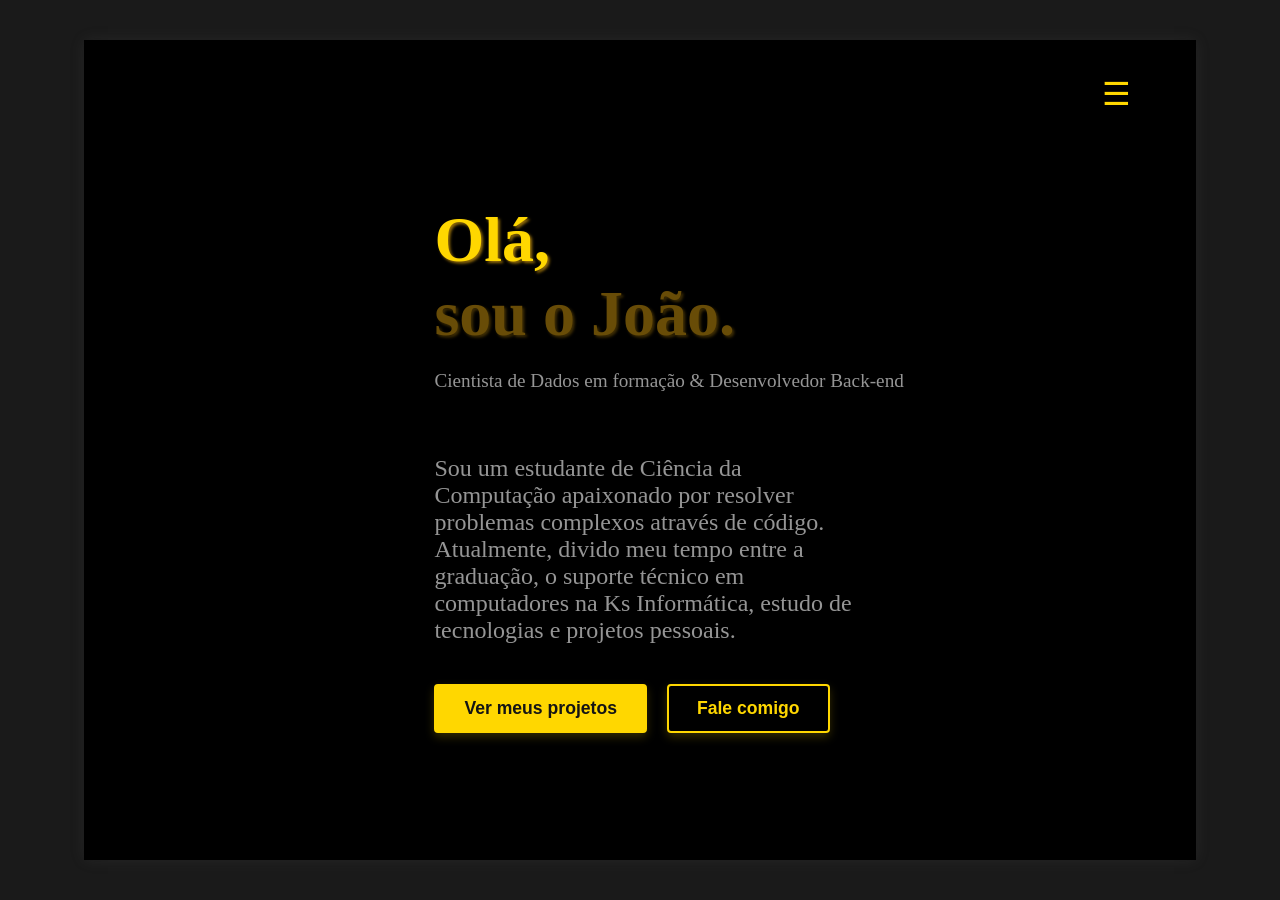
<file: index.html>
<!DOCTYPE html>
<html lang="pt-br">
<head>
    <meta charset="UTF-8">
    <meta name="viewport" content="width=device-width, initial-scale=1.0">
    <title>Home - João Victor</title>
    <link rel="stylesheet" href="estilo.css">
</head>
<body>
<div class="container-papel">
    <div class="grid">
        
        <nav class="menu-container">
            <div id="btn-menu" class="hamburguer">☰</div> 
            <ul id="menu-lista" class="lista-links">
                <li><a href="portifolio.html">Portfólio</a></li>
                <li><a href="sobreMim.html">Sobre Mim</a></li>
                <li><a href="contato.html">Contato</a></li>
                <li><a href="formacao.html">Formação</a></li>
            </ul>
        </nav>

        <div class="cabecalho">
            <h1 class="nome">Olá,<span><br>sou o João.</span></h1>
            <p class="txt-medio">Cientista de Dados em formação & Desenvolvedor Back-end</p>
        </div>

        <div class="area-principal">
            <p class="txt-grande">
                Sou um estudante de Ciência da Computação apaixonado por resolver problemas complexos através de código. Atualmente, divido meu tempo entre a graduação, o suporte técnico em computadores na Ks Informática, estudo de tecnologias e projetos pessoais.
            </p>
            
            <div class="acoes-home">
                <a href="portifolio.html" class="btn-dourado">Ver meus projetos</a>
                <a href="contato.html" class="btn-vazado">Fale comigo</a>
            </div>
        </div>

        </div>

    </div>
</div>

<script src="script.js"></script>
</body>
</html>
</file>
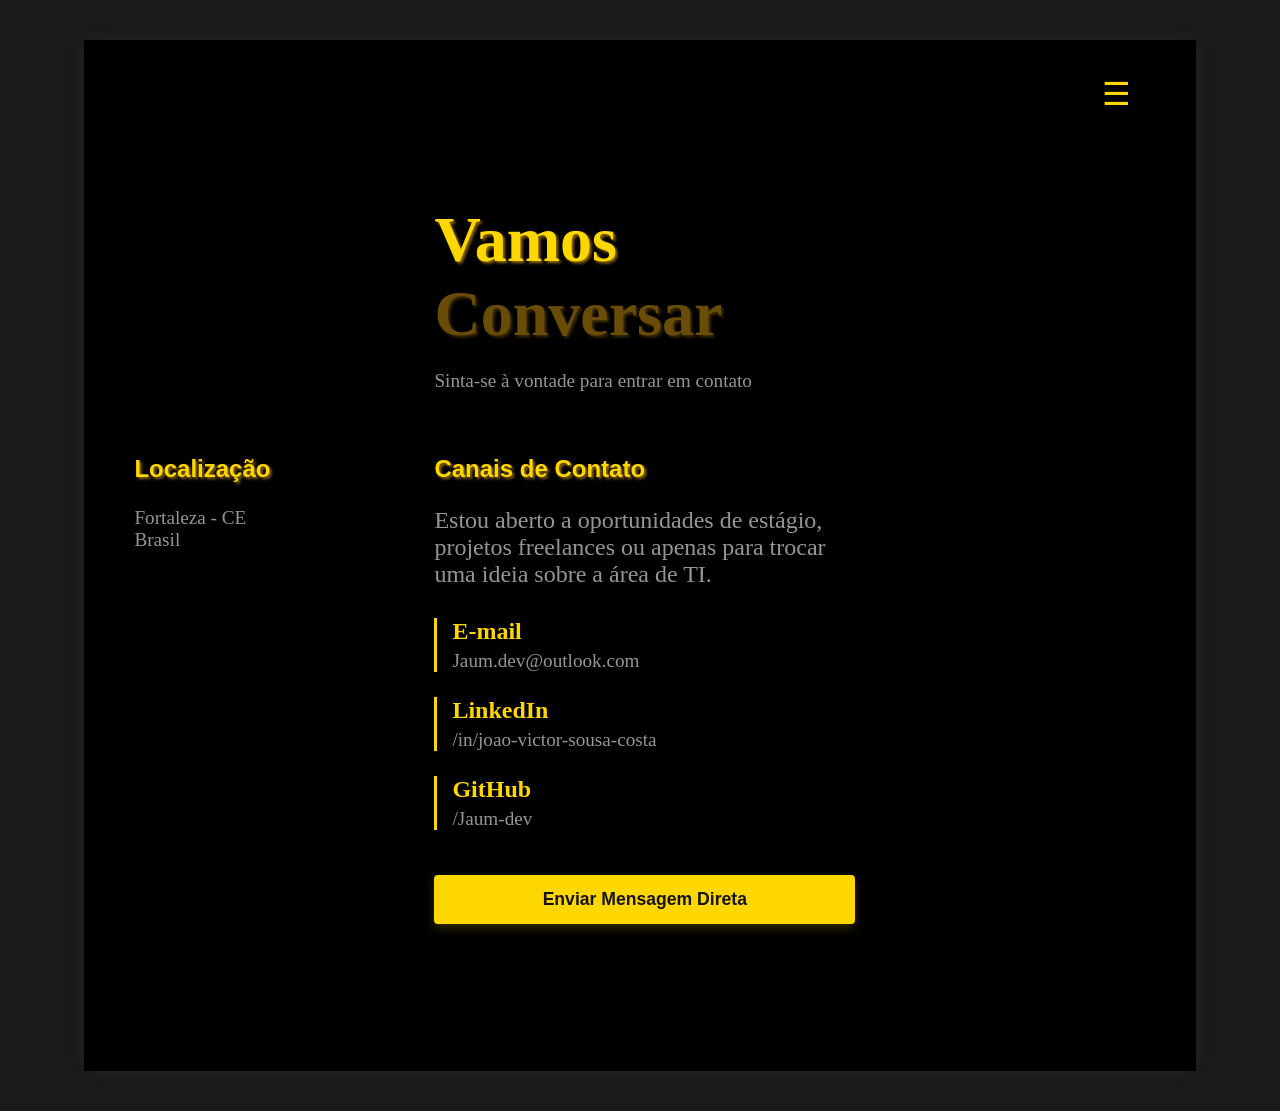
<file: contato.html>
<!DOCTYPE html>
<html lang="pt-br">
<head>
    <meta charset="UTF-8">
    <meta name="viewport" content="width=device-width, initial-scale=1.0">
    <title>Contato - João Victor</title>
    <link rel="stylesheet" href="estilo.css">
</head>
<body>
<div class="container-papel">
    <div class="grid">
        <nav class="menu-container">
            <div id="btn-menu" class="hamburguer">☰</div> 
            <ul id="menu-lista" class="lista-links">
                <li><a href="index.html">Home</a></li>
                <li><a href="portifolio.html">Portfólio</a></li>
                <li><a href="sobreMim.html">Sobre Mim</a></li>
                <li><a href="formacao.html">Formação</a></li>
            </ul>
        </nav>

        <div class="cabecalho">
            <h1 class="nome">Vamos<span><br>Conversar</span></h1>
            <p class="txt-medio">Sinta-se à vontade para entrar em contato</p>
        </div>

        <div class="area-principal">
            <h3 class="titulo1">Canais de Contato</h3>
            <p class="txt-grande">Estou aberto a oportunidades de estágio, projetos freelances ou apenas para trocar uma ideia sobre a área de TI.</p>
            
            <div class="contato-links">
                <div class="contato-item">
                    <h4 class="txt-grande">E-mail</h4>
                    <p class="txt-medio">Jaum.dev@outlook.com</p>
                </div>

                <div class="contato-item">
                    <h4 class="txt-grande">LinkedIn</h4>
                    <p class="txt-medio"><a href="https://www.linkedin.com/in/joao-victor-sousa-costa" target="_blank" style="color: #959595;">/in/joao-victor-sousa-costa</a></p>
                </div>
                <div class="contato-item">
                    <h4 class="txt-grande">GitHub</h4>
                    <p class="txt-medio"><a href="https://github.com/Jaum-dev" target="_blank" style="color: #959595;">/Jaum-dev</a></p>
                </div>
                
                <button id="abrir-form" class="btn-dourado" style="margin-top: 20px; cursor: pointer;">Enviar Mensagem Direta</button>
                <div id="modal-contato" class="modal">
                    <div class="modal-content">
                        <span class="fechar-modal">&times;</span>
                        <h3 style="margin-top: 0;">Mande uma mensagem</h3>
                        
                        <form id="form-contato">
                            <div class="campo">
                                <label for="nome">Nome:</label>
                                <input type="text" id="nome" placeholder="Seu nome completo">
                            </div>
                            
                            <div class="campo">
                                <label for="email">E-mail:</label>
                                <input type="email" id="email" placeholder="usuario@dominio.com">
                            </div>
                            
                            <div class="campo">
                                <label for="mensagem">Mensagem:</label>
                                <textarea id="mensagem" rows="4" placeholder="Como posso ajudar?"></textarea>
                            </div>
                            
                            <button type="submit" class="btn-dourado" style="width: 100%;">Enviar Agora</button>
                        </form>
                    </div>
                </div>
            </div>


        </div>

        <div class="barra-lateral">
            <div>
                <h3>Localização</h3>
                <p class="txt-medio">Fortaleza - CE<br>Brasil</p>
            </div>

        </div>

    </div>
</div>
<script src="script.js"></script>
</body>
</html>
</file>
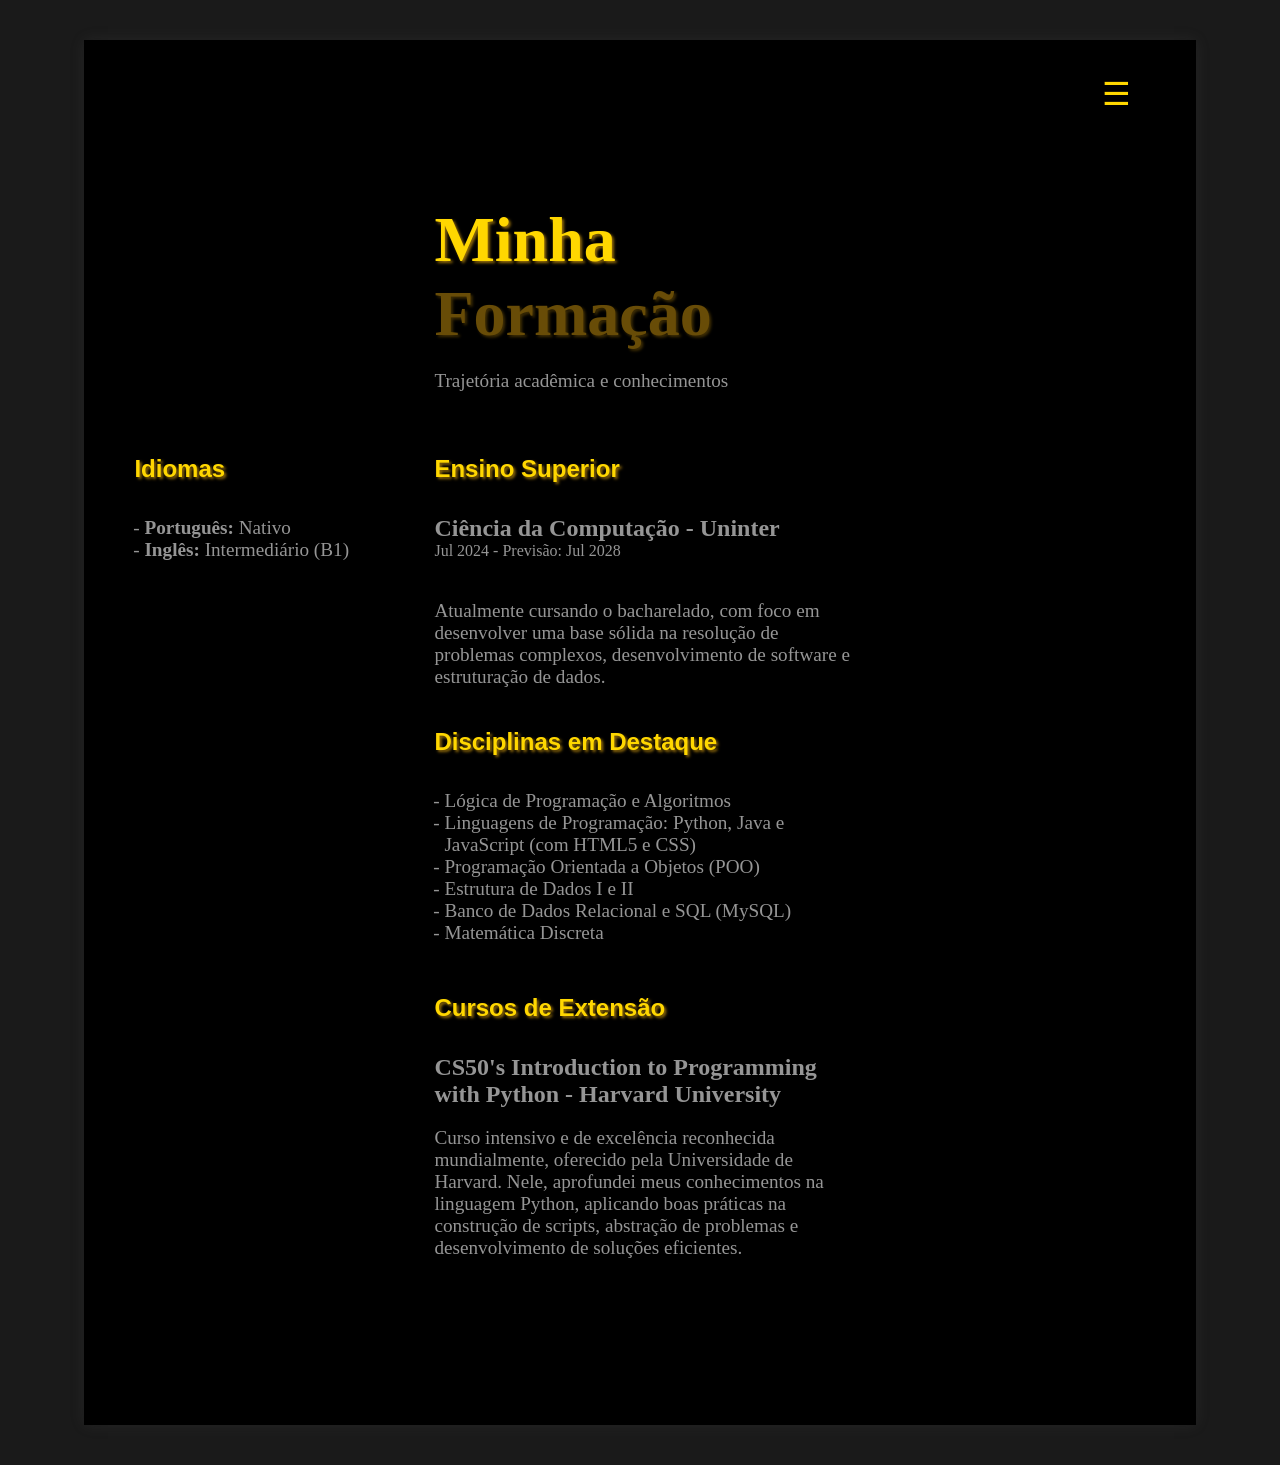
<file: formacao.html>
<!DOCTYPE html>
<html lang="pt-br">
<head>
    <meta charset="UTF-8">
    <meta name="viewport" content="width=device-width, initial-scale=1.0">
    <title>Formação - João Victor</title>
    <link rel="stylesheet" href="estilo.css">
</head>
<body>
<div class="container-papel">
    <div class="grid">
        
        <nav class="menu-container">
            <div id="btn-menu" class="hamburguer">☰</div> 
            <ul id="menu-lista" class="lista-links">
                <li><a href="index.html">Home</a></li>
                <li><a href="portifolio.html">Portfólio</a></li>
                <li><a href="sobreMim.html">Sobre Mim</a></li>
                <li><a href="contato.html">Contato</a></li>
            </ul>
        </nav>

        <div class="cabecalho">
            <h1 class="nome">Minha<span><br>Formação</span></h1>
            <p class="txt-medio">Trajetória acadêmica e conhecimentos</p>
        </div>

        <div class="area-principal">
            
            <h3 class="titulo1">Ensino Superior</h3>
            <h4 style="margin-bottom: 0; padding-bottom: 0;" class="txt-grande">
                Ciência da Computação - Uninter
            </h4>
            <p class="data">Jul 2024 - Previsão: Jul 2028</p>
            <p class="txt-medio">
                Atualmente cursando o bacharelado, com foco em desenvolver uma base sólida na resolução de problemas complexos, desenvolvimento de software e estruturação de dados.
            </p>

            <h3 class="titulo1" style="margin-top: 40px;">Disciplinas em Destaque</h3>
            <ul class="lista-generica txt-medio">
                <li>Lógica de Programação e Algoritmos</li>
                <li>Linguagens de Programação: Python, Java e JavaScript (com HTML5 e CSS)</li>
                <li>Programação Orientada a Objetos (POO)</li>
                <li>Estrutura de Dados I e II</li>
                <li>Banco de Dados Relacional e SQL (MySQL)</li>
                <li>Matemática Discreta</li>
            </ul>

            <h3 class="titulo1" style="margin-top: 40px;">Cursos de Extensão</h3>
            <h4 style="margin-bottom: 0; padding-bottom: 0;" class="txt-grande">
                CS50's Introduction to Programming with Python - Harvard University
            </h4>
            <p class="txt-medio">
                Curso intensivo e de excelência reconhecida mundialmente, oferecido pela Universidade de Harvard. Nele, aprofundei meus conhecimentos na linguagem Python, aplicando boas práticas na construção de scripts, abstração de problemas e desenvolvimento de soluções eficientes.
            </p>

        </div>

        <div class="barra-lateral">
            <div>
                <h3>Idiomas</h3>
                <ul class="lista-generica txt-medio">
                    <li><strong>Português:</strong> Nativo</li>
                    <li><strong>Inglês:</strong> Intermediário (B1)</li>
                </ul>
            </div>
        </div>

    </div>
</div>

<script src="script.js"></script>
</body>
</html>
</file>
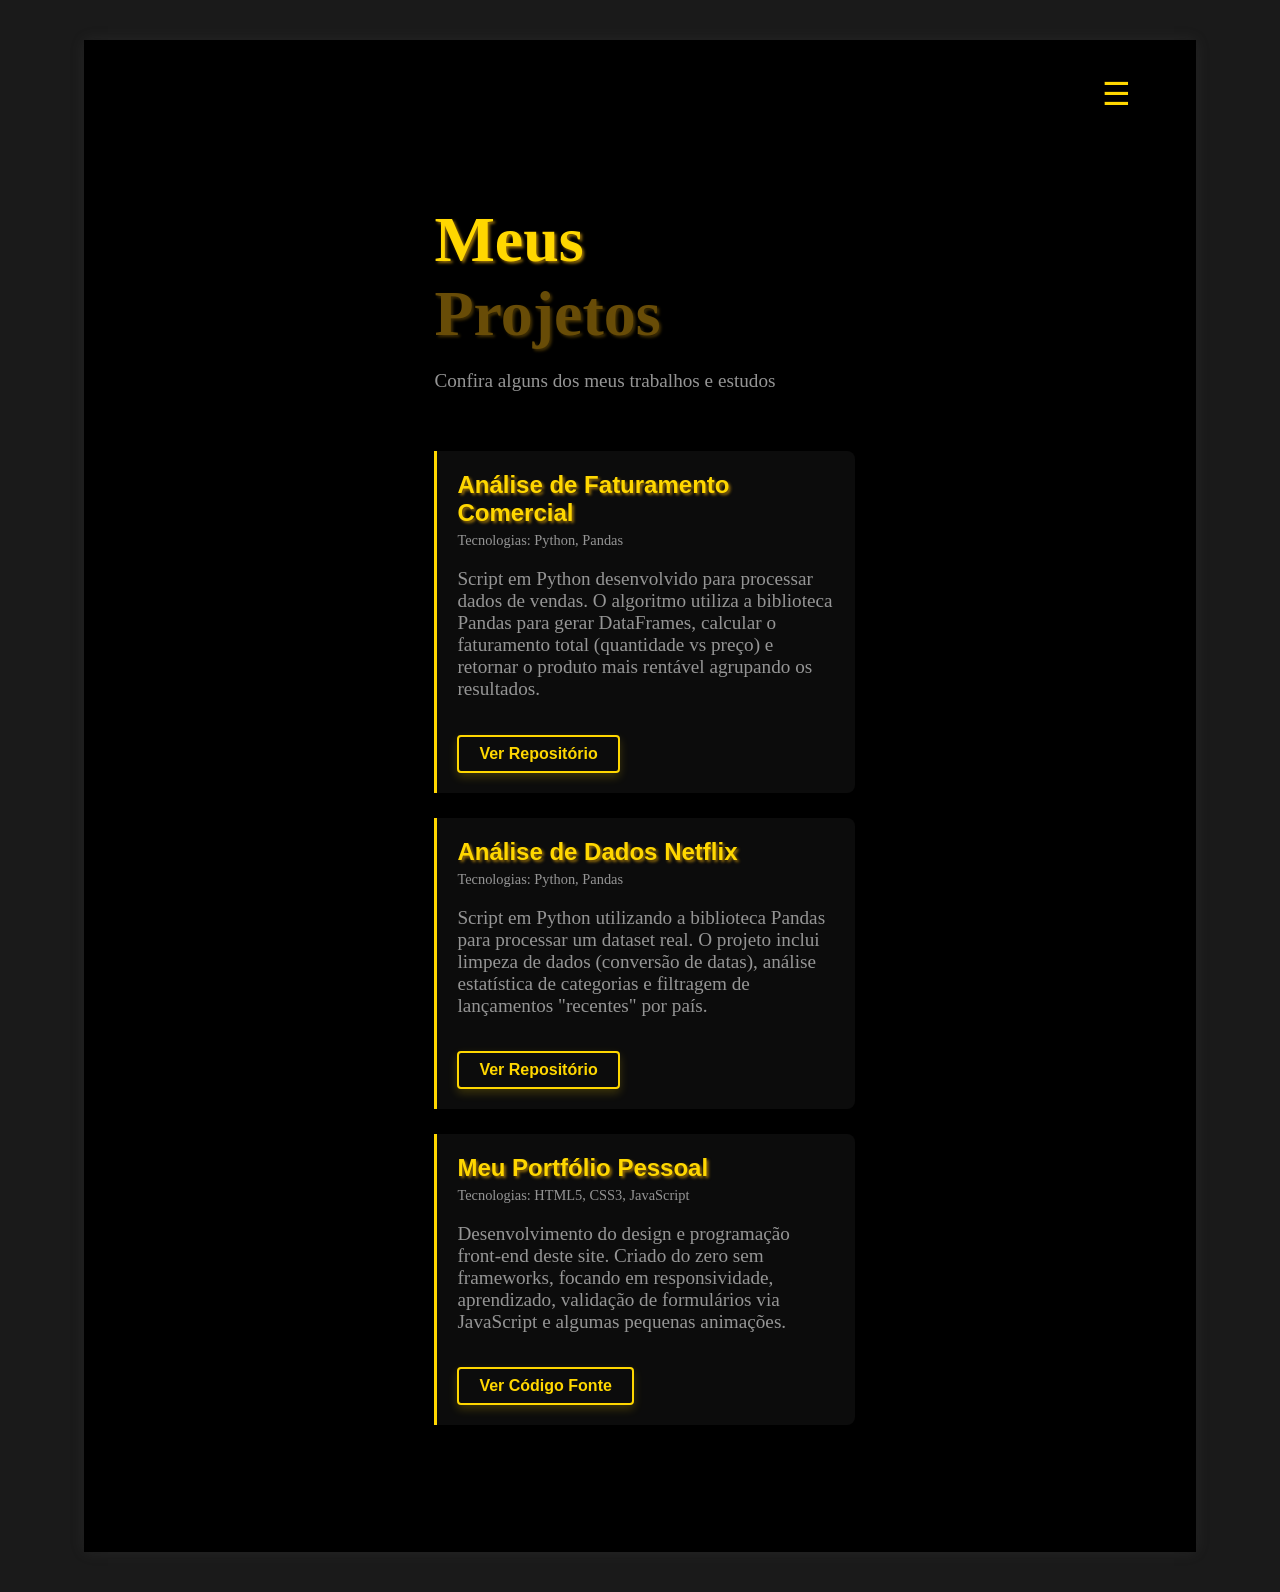
<file: portifolio.html>
<!DOCTYPE html>
<html lang="pt-br">
<head>
    <meta charset="UTF-8">
    <meta name="viewport" content="width=device-width, initial-scale=1.0">
    <title>Portfólio - João Victor</title>
    <link rel="stylesheet" href="estilo.css">
</head>
<body>
    <div class="container-papel">
        <div class="grid">
            
            <nav class="menu-container">
                <div id="btn-menu" class="hamburguer">☰</div> 
                <ul id="menu-lista" class="lista-links">
                    <li><a href="index.html">Home</a></li>
                    <li><a href="sobreMim.html">Sobre Mim</a></li>
                    <li><a href="formacao.html">Formação</a></li>
                    <li><a href="contato.html">Contato</a></li>
                </ul>
            </nav>

            <div class="cabecalho">
                <h1 class="nome">Meus<span><br>Projetos</span></h1>
                <p class="txt-medio">Confira alguns dos meus trabalhos e estudos</p>
            </div>

            <div class="area-principal">
                
                <div class="lista-projetos">

                    <div class="projeto-item">
                        <h3>Análise de Faturamento Comercial</h3>
                        <p class="data">Tecnologias: Python, Pandas</p>
                        <p class="txt-medio">
                            Script em Python desenvolvido para processar dados de vendas. O algoritmo utiliza a biblioteca Pandas para gerar DataFrames, calcular o faturamento total (quantidade vs preço) e retornar o produto mais rentável agrupando os resultados.
                        </p>
                        <a href="https://github.com/Jaum-dev/Mini-Projetos/tree/d099fb8208daf9e0ec16e2721d2d5b9dd21186ec/An%C3%A1lise%20de%20Faturamente%20de%20Vendas" target="_blank" class="btn-vazado btn-projeto">Ver Repositório</a>
                    </div>

                    <div class="projeto-item">
                        <h3>Análise de Dados Netflix</h3>
                        <p class="data">Tecnologias: Python, Pandas</p>
                        <p class="txt-medio">
                            Script em Python utilizando a biblioteca Pandas para processar um dataset real. O projeto inclui limpeza de dados (conversão de datas), análise estatística de categorias e filtragem de lançamentos "recentes" por país.
                        </p>
                        <a href="https://github.com/Jaum-dev/Mini-Projetos/tree/d099fb8208daf9e0ec16e2721d2d5b9dd21186ec/%C3%81nalise%20Cat%C3%A1logo%20Netflix" target="_blank" class="btn-vazado btn-projeto">Ver Repositório</a>
                    </div>

                    <div class="projeto-item">
                        <h3>Meu Portfólio Pessoal</h3>
                        <p class="data">Tecnologias: HTML5, CSS3, JavaScript</p>
                        <p class="txt-medio">
                            Desenvolvimento do design e programação front-end deste site. Criado do zero sem frameworks, focando em responsividade, aprendizado, validação de formulários via JavaScript e algumas pequenas animações.
                        </p>
                        <a href="https://jaum-dev.github.io/portfolio/" target="_blank" class="btn-vazado btn-projeto">Ver Código Fonte</a>
                    </div>

                </div>

            </div>

        </div>
    </div>

<script src="script.js"></script>
</body>
</html>
</file>
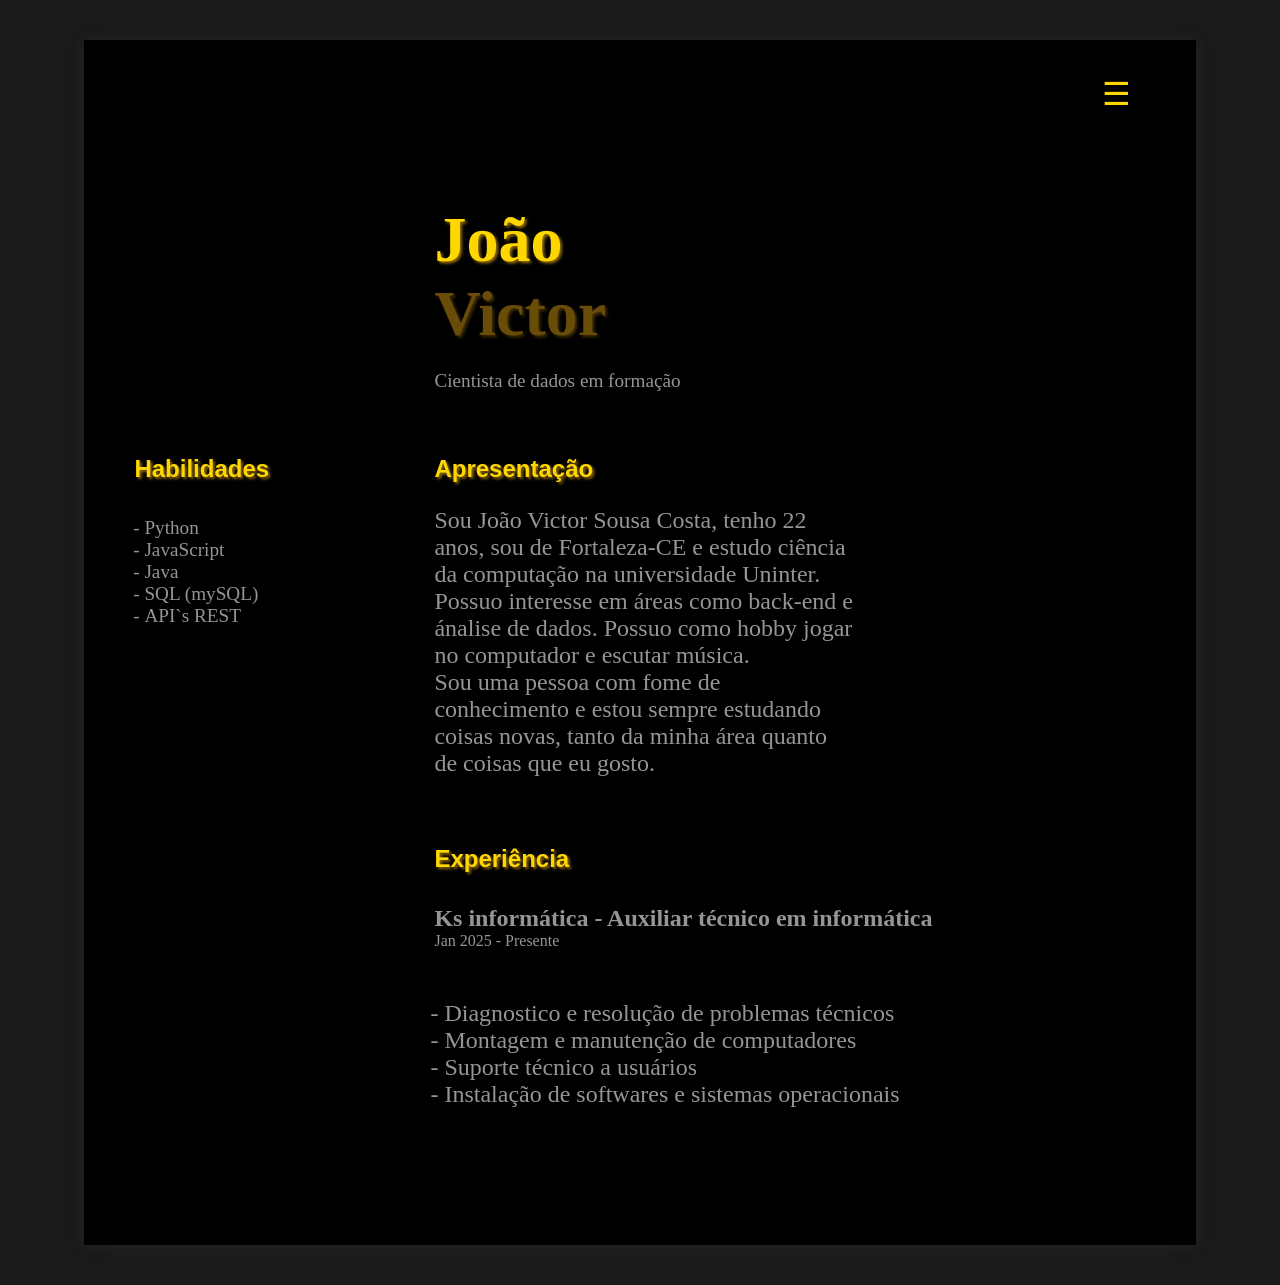
<file: sobreMim.html>
<!DOCTYPE html>
<html lang="pt-br">
<head>
    <meta charset="UTF-8">
    <meta name="viewport" content="width=device-width, initial-scale=1.0">
    <title>Sobre Mim - João Victor</title>
    <link rel="stylesheet" href="estilo.css">
</head>
<body>
    <div class="container-papel">
    <div class="grid">

        <nav class="menu-container">
            <div id="btn-menu" class="hamburguer">☰</div> 
            <ul id="menu-lista" class="lista-links">
                <li><a href="index.html">Home</a></li>
                <li><a href="portifolio.html">Portfólio</a></li>
                <li><a href="contato.html">Contato</a></li>
                <li><a href="formacao.html">Formação</a></li>
        </nav>

        <div class="cabecalho">
        <h1 class="nome">João<span><br>Victor</span></h1>
        <p class="txt-medio">Cientista de dados em formação</p>
        </div>
        <div class="area-principal">
            <h3 class="titulo1">Apresentação</h3>
            <p class="txt-grande">Sou João Victor Sousa Costa, tenho 22 anos, sou de Fortaleza-CE e estudo ciência da computação na universidade Uninter.<br> Possuo interesse em áreas como back-end e ánalise de dados. Possuo como hobby jogar no computador e escutar música.<br> Sou uma pessoa com fome de conhecimento e estou sempre estudando coisas novas, tanto da minha área quanto de coisas que eu gosto.</p>
        </div>

        <div class="barra-lateral">

            <div class="habilidades">
                <h3>Habilidades</h3>
                <ul class="lista-generica txt-medio">
                    <li>Python</li>
                    <li>JavaScript</li>
                    <li>Java</li>
                    <li>SQL (mySQL)</li>
                    <li>API`s REST</li>
                </ul>
            </div>

        </div>
        <div class="sessao-inferior">
        <h3>Experiência</h3>
            <h4 style="margin-bottom: 0; padding-bottom: 0;" class="txt-grande">
            Ks informática - Auxiliar técnico em informática
            </h4>
            <p class="data">Jan 2025 - Presente</p>
            <ul class="lista-generica txt-grande">
                <li>Diagnostico e resolução de problemas técnicos</li>
                <li>Montagem e manutenção de computadores</li>
                <li>Suporte técnico a usuários</li>
                <li>Instalação de softwares e sistemas operacionais</li>
            </ul>
        </div>
    </div>
</div>
<script src="script.js"></script>
</body>
</html>
</file>
<file: estilo.css>
/* Estilos Sobre Mim + genêricos */
body{
    background-color: #1a1a1a;
    color: #959595;
}

.container-papel { /* Deixa o conteúdo centralizado, fazendo efeito "papel" */
    max-width: 80%;
    margin: 40px auto;
    padding: 50px;
    padding-top: 20px;
    padding-bottom: 10%;
    background-color: rgb(0, 0, 0);
    box-shadow: 0 0 15px rgba(141, 141, 141, 0.1);
}

h3{
    color: gold;
    font-family: Arial, Helvetica, sans-serif;
    text-shadow: 2px 2px 3px rgb(148, 109, 11);
    font-size: 1.5rem;
}

/* Disposição do site */
.grid{
    display: grid;
    grid-template-columns: 280px 1fr 90px;
    gap: 20px;
    grid-template-rows:80px auto;
}

/* --- Menu --- */
.menu-container {
    grid-column: 3;
    grid-row: 1;
    position: relative;
    justify-self: end;
}

.hamburguer { /* Formatação das 3 linhas "hamburguer" */
    font-size: 2rem;
    cursor: pointer;
    padding: 15px;
    color: gold;
}

/* Estado inicial, escondido */
.lista-links {
    display: block; /* Se mantém o block para a animação de opacidade funcionar */
    position: absolute;
    right: 0;
    top: 60px;
    background-color: rgba(20, 20, 20, 0.95);
    border: 1px solid gold;
    border-radius: 8px;
    list-style: none;
    padding: 20px;
    z-index: 100;

    /* Pequena animação para o menu */
    opacity: 0;
    visibility: hidden;
    transform: translateY(-15px); 
    transition: all 0.4s cubic-bezier(0.4, 0, 0.2, 1); 
}

/* Estado da lista quando o JS adiciona a classe 'aberto' */
/* Faz a lista ficar visível ao mesmo tempo que da trigger na animação, puxando o menu para sua posição */
.lista-links.aberto {
    opacity: 1;
    visibility: visible;
    transform: translateY(0); /* Desce para a posição real */
}

.lista-links li a {
    color: white;
    text-decoration: none;
    display: block;
    padding: 5px 0;
}

.lista-links a:hover{ /* Animação para os links do menu */
    color: gold;
    transform: translateX(5px);
    transition: 0.3s;
}
/*--- Fim do Menu --- */

.cabecalho{
    grid-column: 2;
    grid-row: 2;
}

.nome{
    font-size: 4rem;
    color: gold;
    text-shadow: 2px 2px 3px rgb(148, 109, 11);
    margin-bottom: 0;
}
.nome span{ /* Efeito de caracteres mais escuros no nome */
    color: rgb(104, 76, 7);
    text-shadow: 2px 2px 3px rgb(63, 46, 4);
}

.barra-lateral{
    grid-column: 1;
    grid-row: 3/5;
    display: flex; /* cria flexbox */ 
    flex-direction: column; /* deixa na vertical */
    flex-wrap: wrap; /* faz o item ir para a linha debaixo caso a tela encolhe */
    gap: 20px;
}

.area-principal{
    grid-column: 2;
    grid-row: 3;
    max-width: 70%;
}

.sessao-inferior{
    grid-column: 2;
    grid-row: 4;
}

.habilidades{
    grid-column: 1;
    grid-row-start: 2;
    grid-row-end: 3;

}   

.txt-grande{
    font-size: 1.5rem;
}
.txt-medio{
    font-size: 1.2rem;
}
.txt-pequeno{
    font-size: 1.1rem;
}

.lista-generica{
    list-style:'- ';
    margin: 0;
    padding: 10px;
}

.lista-generica li:hover{ /*Animação para listas */
    color: gold;
    transition: 0.3s;
    transform: translateX(5px);
}

.data{
    margin-top: 0;
    margin-bottom: 40px;
}
/* Fim do Sobre Mim + genêricos */

/* @media (max-width: 768px) {
    .grid-sobre {
        grid-template-columns: 1fr;
    }
    
    .nome-container, .apresentacao-container, .experiencia, .container-listas-sobre {
        grid-column: 1; 
        grid-row: auto; 
    }
}
*/

/* Estilo para contato */

.contato-links{
    margin-top: 30px;
    display: flex;
    flex-direction: column;
    gap: 25px;
}

.contato-item{
    border-left: 3px solid gold; /* Detalhe lateral em dourado */
    padding-left: 15px;
    transition: 0.3s;
}

.contato-item:hover{ /* efeito de deslizar ao passar o mouse */
    transform: translateX(10px);
    border-left: 3px solid rgb(104, 76, 7);
}

.contato-item h4{
    margin: 0;
    color: gold;
    font-family: 'Times New Roman', serif;
}

.contato-item p{
    margin: 5px 0 0 0;
}

/* Ajuste para links dentro do texto não ficarem sublinhados */
.contato-item a{
    text-decoration: none;
}

.contato-item a:hover{
    color: gold !important;
}

/* --- Caixa modal --- */

.modal {
    display: none; /* Escondido por padrão */
    position: fixed;
    z-index: 200; /* Acima do menu */
    left: 0;
    top: 0;
    width: 100%;
    height: 100%;
    background-color: rgba(0, 0, 0, 0.8); /* Fundo escurecido */
    backdrop-filter: blur(5px);
}

.modal-content {
    background-color: #1a1a1a;
    margin: 10% auto;
    padding: 30px;
    border: 1px solid gold;
    width: 90%;
    max-width: 500px;
    border-radius: 8px;
    color: #959595;
    position: relative;
    box-shadow: 0 0 20px rgba(255, 215, 0, 0.1);
}

.fechar-modal {
    position: absolute;
    right: 20px;
    top: 10px;
    color: gold;
    font-size: 28px;
    font-weight: bold;
    cursor: pointer;
}

/* Estilo do Formulário Interno */
.campo {
    margin-bottom: 15px;
    display: flex;
    flex-direction: column;
}

.campo label {
    margin-bottom: 5px;
    color: gold;
    font-size: 0.9rem;
}

.campo input, .campo textarea {
    background: #000;
    border: 1px solid #333;
    padding: 10px;
    color: white;
    border-radius: 4px;
    font-family: Arial, sans-serif;
}

.campo input:focus, .campo textarea:focus {
    border-color: gold;
    outline: none;
}

/* --- Fim Caixa Modal --- */
/* Fim do estilo do contato */

/* Estilo do Home*/

.acoes-home {
    display: flex;
    gap: 20px;
    margin-top: 40px;
    flex-wrap: wrap; /* Garante que não quebre em telas pequenas */
}

.btn-dourado, .btn-vazado { /* Estilo dos 2 botões */
    padding: 12px 28px;
    text-decoration: none;
    font-family: Arial, Helvetica, sans-serif;
    font-size: 1.1rem;
    font-weight: bold;
    border-radius: 4px;
    transition: all 0.3s ease;
    text-align: center;
}

.btn-dourado {
    background-color: gold;
    color: rgb(20, 20, 20);
    border: 2px solid gold;
    box-shadow: 0 4px 10px rgba(255, 215, 0, 0.2);
}

.btn-dourado:hover {
    background-color: transparent;
    color: gold;
    transform: translateY(-3px); /* Efeito de levitar */
    box-shadow: 0 6px 15px rgba(255, 215, 0, 0.4);
}

.btn-vazado {
    background-color: transparent;
    color: gold;
    border: 2px solid gold;
    box-shadow: 0 4px 10px rgba(255, 215, 0, 0.2);
}

.btn-vazado:hover {
    background-color: gold;
    color: rgb(20, 20, 20);
    transform: translateY(-3px);
    box-shadow: 0 6px 15px rgba(255, 215, 0, 0.4);
}

/* Fim do estilo Home */

/* --- Estilos da Página de Portfólio --- */

.lista-projetos {
    display: flex;
    flex-direction: column;
    gap: 25px;
    margin-top: 20px;
}

.projeto-item {
    border-left: 3px solid gold;
    padding: 20px;
    background-color: rgba(20, 20, 20, 0.6);
    border-radius: 0 8px 8px 0;
    transition: 0.3s;
}

.projeto-item:hover {
    transform: translateX(10px);
    border-left: 3px solid rgb(104, 76, 7);
    background-color: rgba(25, 25, 25, 0.8);
}

.projeto-item h3 {
    margin-top: 0;
    margin-bottom: 5px;
    color: gold;
}

.projeto-item .data {
    margin-bottom: 15px;
    font-size: 0.9rem;
}

/* Classe específica para os botões do portfólio (para não bagunçar o botão do Home) */
.btn-projeto {
    display: inline-block;
    margin-top: 15px;
    padding: 8px 20px;
    font-size: 1rem;
}

/* --- Fim dos Estilos do Portfólio --- */

/* Para o código não quebrar no celular */
@media (max-width: 768px) {
    
    .container-papel {
        max-width: 95%;
        padding: 20px;
        margin: 20px auto;
    }

    .grid {
        grid-template-columns: 1fr;
        grid-template-rows: auto;
        gap: 15px;
    }

    .menu-container {
        grid-column: 1;
        grid-row: 1;
        justify-self: end; 
    }

    .cabecalho {
        grid-column: 1;
        grid-row: 2;
    }

    .area-principal {
        grid-column: 1;
        grid-row: 3;
        max-width: 100%; 
    }

    .barra-lateral, .sessao-inferior, .habilidades {
        grid-column: 1;
        grid-row: auto;
    }

    /* Tamanho da fonte tava quebrando muito o site, tive que reduzir */
    .nome {
        font-size: 2.5rem;
    }

    .acoes-home {
        flex-direction: column;
        gap: 15px;
        margin-top: 25px;
    }

    .btn-dourado, .btn-vazado {
        width: 100%;
        box-sizing: border-box;
    }
}
/* Fim do ajuste */
</file>
